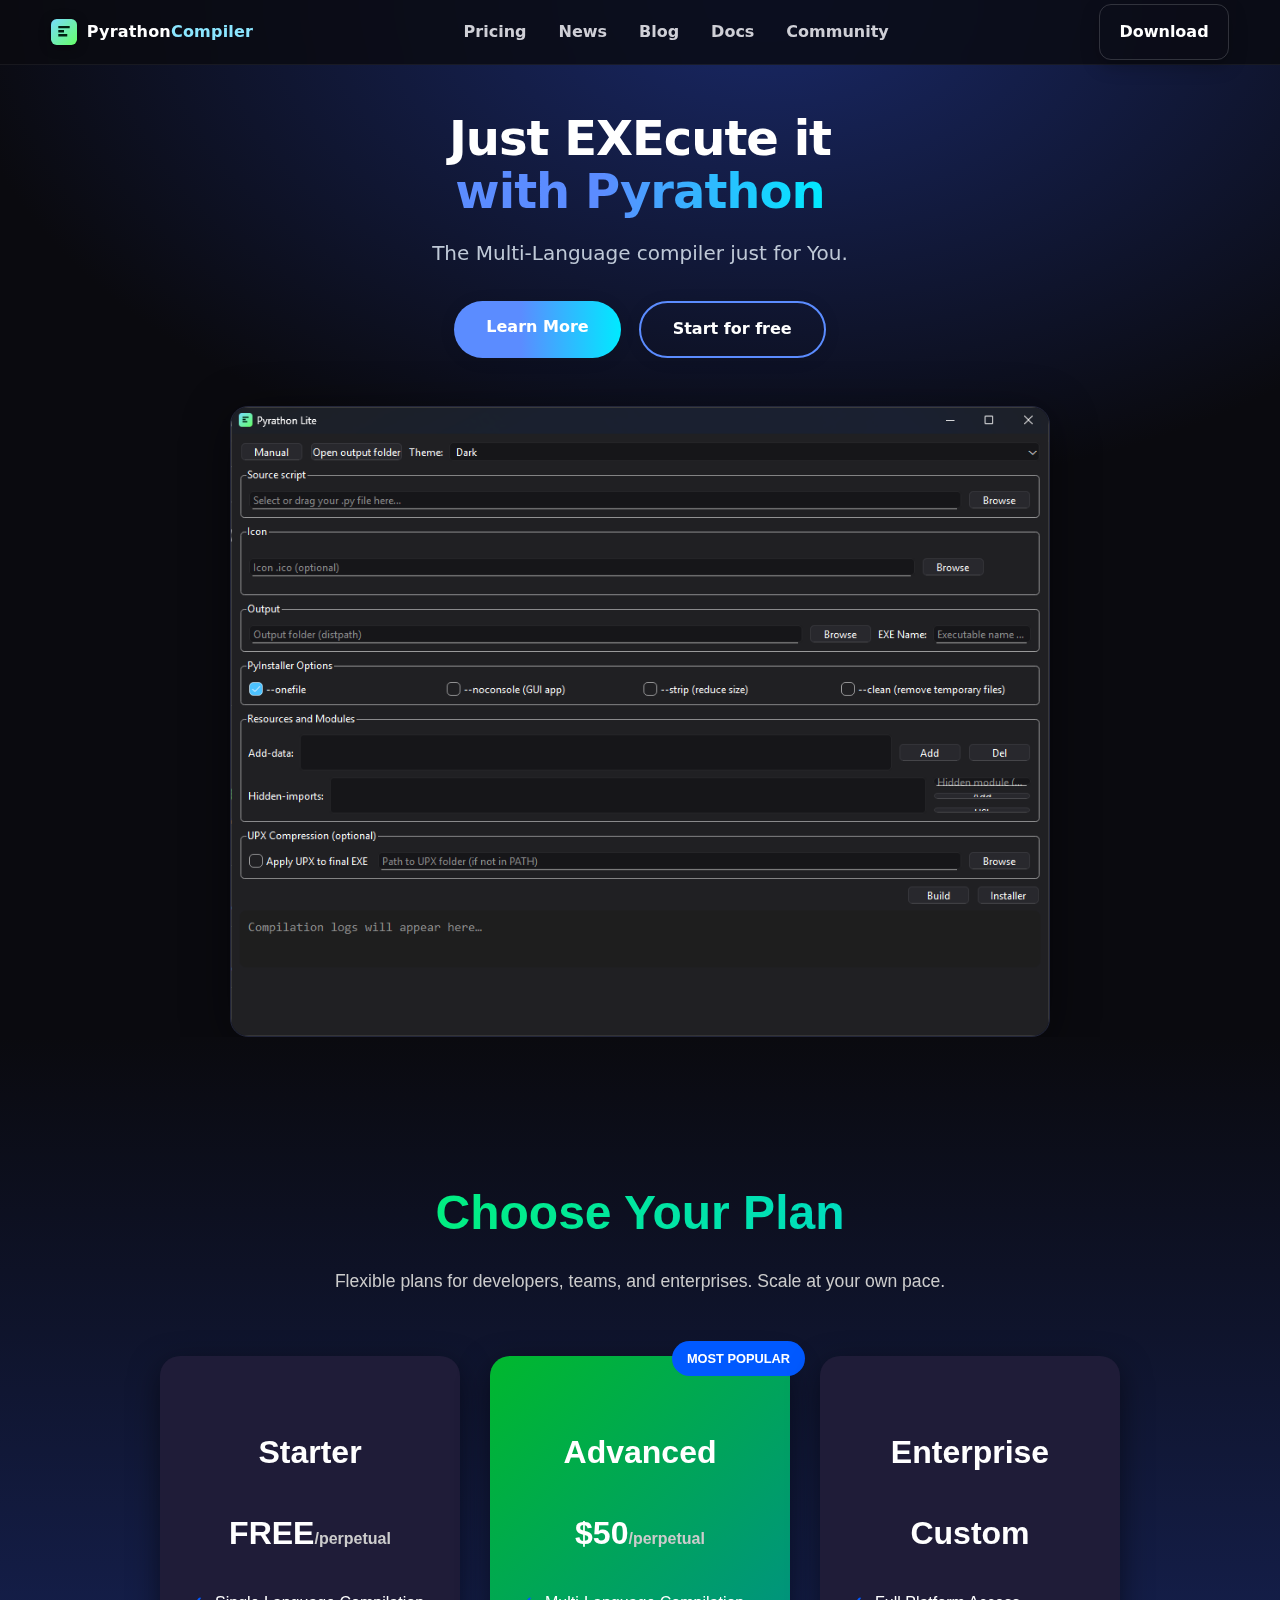
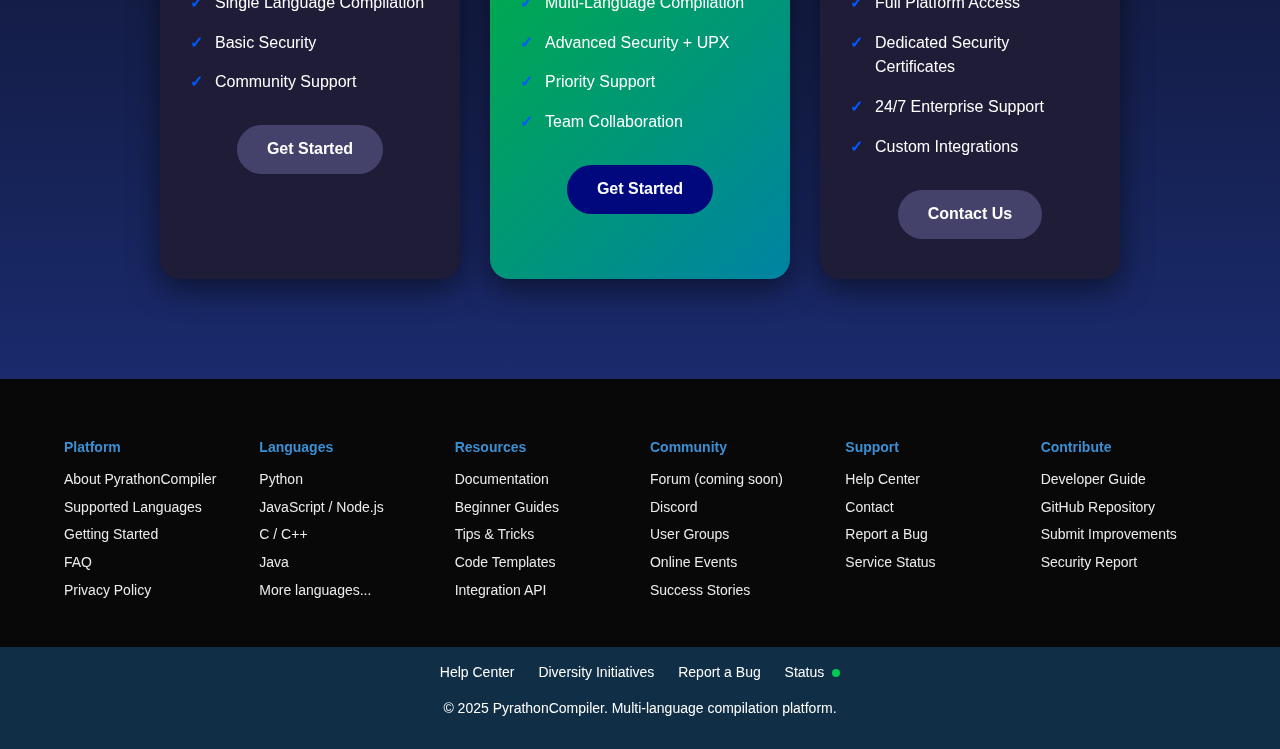
<file: pricing/pricing.html>
<!DOCTYPE html>
<html lang="es">
<head>
  <meta charset="utf-8" />
  <meta name="viewport" content="width=device-width, initial-scale=1" />
  <title>El Editor de Código con IA — Demo</title>
  <link rel="stylesheet" href="../styles.css">
  <link rel="stylesheet" href="styles.css">
  <link rel="stylesheet" href="../animations.css">


  <link rel="icon" href="../favicon.svg">
    <!-- Enlace a Boxicons -->
  <link href="https://unpkg.com/boxicons@2.1.4/css/boxicons.min.css" rel="stylesheet">

  <style>
    /* ---------- PRICING PLANS SECTION ---------- */
.pricing-plans-section {
  padding: 100px 20px;
  background: linear-gradient(to bottom, #0a0a0f, #1a2a6c );
  color: #fff;
  text-align: center;
  font-family: 'Poppins', sans-serif;
}

.pricing-plans-header h2 {
  font-size: 3rem;
  margin-bottom: 10px;
  background: linear-gradient(90deg, #02ff41, #00ccff);
  -webkit-background-clip: text;
  -webkit-text-fill-color: transparent;
}

.pricing-plans-header p {
  font-size: 1.1rem;
  color: #ccc;
  margin-bottom: 60px;
}

.pricing-plans-cards {
  display: flex;
  flex-wrap: wrap;
  justify-content: center;
  gap: 30px;
}

.plan-card {
  background: #1f1c38;
  border-radius: 20px;
  padding: 40px 30px;
  width: 300px;
  transition: all 0.3s ease;
  position: relative;
  box-shadow: 0 10px 30px rgba(0,0,0,0.5);
}

.plan-card:hover {
  transform: translateY(-10px);
  box-shadow: 0 20px 50px rgba(0,0,0,0.6);
}

.plan-card-popular {
  background: linear-gradient(135deg, #00b82e, #0083a3);
  color: #fff;
}

.plan-card-badge {
  position: absolute;
  top: -15px;
  right: -15px;
  background: #0059ff;
  color: #fff;
  padding: 8px 15px;
  border-radius: 50px;
  font-size: 0.8rem;
  font-weight: bold;
  text-transform: uppercase;
}

.plan-card-header h3 {
  font-size: 2rem;
  margin-bottom: 10px;
}

.plan-price {
  font-size: 2rem;
  font-weight: bold;
}

.plan-price span {
  font-size: 1rem;
  color: #ccc;
}

.plan-features {
  list-style: none;
  padding: 0;
  margin: 30px 0;
  text-align: left;
}

.plan-features li {
  margin-bottom: 15px;
  position: relative;
  padding-left: 25px;
}

.plan-features li::before {
  content: '✓';
  position: absolute;
  left: 0;
  color: #0059ff;
  font-weight: bold;
}

.plan-btn {
  display: inline-block;
  padding: 12px 30px;
  border-radius: 50px;
  text-decoration: none;
  font-weight: bold;
  color: #fff;
  background: #44416b;
  transition: 0.3s ease;
}

.plan-btn:hover {
  background: #0099ff;
}

.plan-btn-primary {
  background: #00087e;
}

.plan-btn-primary:hover {
  background: #0099ff;
}

/* RESPONSIVE */
@media screen and (max-width: 1000px) {
  .pricing-plans-cards {
    flex-direction: column;
    align-items: center;
  }
}

  </style>
    
</head>
<body>
    
  <!-- NAVBAR -->
  <header class="nav">
    <div class="container nav__inner">
      <a class="brand" href="../index.html">
        <img src="../favicon.svg" alt="Logo" width="26" height="26">
        <span>Pyrathon<span class="accent">Compiler</span></span>
      </a>

      <nav class="nav__links" id="navLinks">
        <a href="#">Pricing</a>
        <a href="../news/news.php">News</a>

        <a href="#enterprise">Blog</a>
        <a href="#docs">Docs</a>
        <a href="#docs">Community</a>
      </nav>

      <div class="nav__actions">
        <a class="btn btn--ghost" href="Pyrathon Lite_setup.exe">Download</a>
        <button class="hamburger" id="hamburger" aria-label="Abrir menú">
          <span></span><span></span><span></span>
        </button>
      </div>
    </div>
  </header>

  <!-- ...existing code... -->
<section class="hero-framer">
  <div class="hero-bg"></div>
  <div class="hero-content fade-in">
    <h1>Just EXEcute it <br><span>with Pyrathon</span></h1>
    <p>The Multi-Language compiler just for You.</p>
    <div class="hero-buttons">
      <a href="#" class="btn-hero primary">Learn More</a>
      <a href="#" class="btn-hero secondary">Start for free</a>
    </div>
    <div class="hero-img slide-in-up">
      <img src="English.png" alt="Editor UI Demo">
    </div>
  </div>
</section>

 <!-- SECTION: Pricing Plans -->
<section class="pricing-plans-section">
  <div class="pricing-plans-container">
    <div class="pricing-plans-header">
      <h2>Choose Your Plan</h2>
      <p>Flexible plans for developers, teams, and enterprises. Scale at your own pace.</p>
    </div>
    <div class="pricing-plans-cards">
      <!-- Plan Básico -->
      <div class="plan-card">
        <div class="plan-card-header">
          <h3>Starter</h3>
          <p class="plan-price">FREE<span>/perpetual</span></p>
        </div>
        <ul class="plan-features">
          <li>Single Language Compilation</li>
          <li>Basic Security</li>
          <li>Community Support</li>
        </ul>
        <a href="#" class="plan-btn">Get Started</a>
      </div>
      
      <!-- Plan Popular -->
      <div class="plan-card plan-card-popular">
        <div class="plan-card-badge">Most Popular</div>
        <div class="plan-card-header">
          <h3>Advanced</h3>
          <p class="plan-price">$50<span>/perpetual</span></p>
        </div>
        <ul class="plan-features">
          <li>Multi-Language Compilation</li>
          <li>Advanced Security + UPX</li>
          <li>Priority Support</li>
          <li>Team Collaboration</li>
        </ul>
        <a href="#" class="plan-btn plan-btn-primary">Get Started</a>
      </div>

      <!-- Plan Enterprise -->
      <div class="plan-card">
        <div class="plan-card-header">
          <h3>Enterprise</h3>
          <p class="plan-price">Custom</p>
        </div>
        <ul class="plan-features">
          <li>Full Platform Access</li>
          <li>Dedicated Security Certificates</li>
          <li>24/7 Enterprise Support</li>
          <li>Custom Integrations</li>
        </ul>
        <a href="#" class="plan-btn">Contact Us</a>
      </div>
    </div>
  </div>
</section>


  <!-- FOOTER (simple placeholder) -->
<footer class="mega-footer">
  <!-- Top section with columns -->
  <div class="footer-top">
    <div class="footer-column">
      <h4>Platform</h4>
      <ul>
        <li><a href="#">About PyrathonCompiler</a></li>
        <li><a href="#">Supported Languages</a></li>
        <li><a href="#">Getting Started</a></li>
        <li><a href="#">FAQ</a></li>
        <li><a href="#">Privacy Policy</a></li>
      </ul>
    </div>
    <div class="footer-column">
      <h4>Languages</h4>
      <ul>
        <li><a href="#">Python</a></li>
        <li><a href="#">JavaScript / Node.js</a></li>
        <li><a href="#">C / C++</a></li>
        <li><a href="#">Java</a></li>
        <li><a href="#">More languages...</a></li>
      </ul>
    </div>
    <div class="footer-column">
      <h4>Resources</h4>
      <ul>
        <li><a href="#">Documentation</a></li>
        <li><a href="#">Beginner Guides</a></li>
        <li><a href="#">Tips & Tricks</a></li>
        <li><a href="#">Code Templates</a></li>
        <li><a href="#">Integration API</a></li>
      </ul>
    </div>
    <div class="footer-column">
      <h4>Community</h4>
      <ul>
        <li><a href="#">Forum (coming soon)</a></li>
        <li><a href="#">Discord</a></li>
        <li><a href="#">User Groups</a></li>
        <li><a href="#">Online Events</a></li>
        <li><a href="#">Success Stories</a></li>
      </ul>
    </div>
    <div class="footer-column">
      <h4>Support</h4>
      <ul>
        <li><a href="#">Help Center</a></li>
        <li><a href="#">Contact</a></li>
        <li><a href="#">Report a Bug</a></li>
        <li><a href="#">Service Status</a></li>
      </ul>
    </div>
    <div class="footer-column">
      <h4>Contribute</h4>
      <ul>
        <li><a href="#">Developer Guide</a></li>
        <li><a href="#">GitHub Repository</a></li>
        <li><a href="#">Submit Improvements</a></li>
        <li><a href="#">Security Report</a></li>
      </ul>
    </div>
  </div>

  <!-- Bottom section -->
  <div class="footer-bottom">
    <div class="footer-links">
      <a href="#">Help Center</a>
      <a href="#">Diversity Initiatives</a>
      <a href="#">Report a Bug</a>
      <a href="#">Status <span class="status-dot"></span></a>
    </div>
    <p>© 2025 PyrathonCompiler. Multi-language compilation platform.</p>
  </div>
</footer>


  <script src="../script.js"></script>
  <script src="script.js"></script>
</body>
</html>
</file>
<file: pricing/styles.css>
/* HERO FRAMER STYLE */
.hero-framer {
  position: relative;
  min-height: 100vh;
  display: flex;
  align-items: flex-start;
  justify-content: center;
  overflow: hidden;
  background: #0a0a0f;
  color: #fff;
  padding: 0;
}
.hero-framer .hero-bg {
  position: absolute;
  inset: 0;
  z-index: 1;
  background: radial-gradient(ellipse 80% 60% at 60% 0%, #1a2a6c 0%, #0a0a0f 80%);
  opacity: 0.95;
  pointer-events: none;
}
.hero-framer .hero-content {
  position: relative;
  z-index: 2;
  width: 100%;
  max-width: 900px;
  margin: 0 auto;
  padding-top: 80px;
  text-align: center;
}
.hero-framer h1 {
  font-size: 3rem;
  font-weight: 800;
  line-height: 1.1;
  margin-bottom: 18px;
  letter-spacing: -1px;
}
.hero-framer h1 span {
  color: #5b8cff;
  background: linear-gradient(90deg, #5b8cff 40%, #00eaff 100%);
  -webkit-background-clip: text;
  -webkit-text-fill-color: transparent;
}
.hero-framer p {
  color: #bfc9d7;
  font-size: 1.25rem;
  margin-bottom: 32px;
}
.hero-buttons {
  display: flex;
  justify-content: center;
  gap: 18px;
  margin-bottom: 48px;
}
.btn-hero {
  display: inline-block;
  padding: 14px 32px;
  border-radius: 32px;
  font-size: 1rem;
  font-weight: 600;
  text-decoration: none;
  transition: background 0.2s, color 0.2s, border 0.2s;
  border: 2px solid transparent;
  box-shadow: 0 2px 16px 0 rgba(0,0,0,0.10);
}
.btn-hero.primary {
  background: linear-gradient(90deg, #5b8cff 40%, #00eaff 100%);
  color: #fff;
  border: none;
}
.btn-hero.primary:hover {
  background: linear-gradient(90deg, #00eaff 40%, #5b8cff 100%);
}
.btn-hero.secondary {
  background: transparent;
  color: #fff;
  border: 2px solid #5b8cff;
}
.btn-hero.secondary:hover {
  background: #1a2a6c;
  color: #00eaff;
  border-color: #00eaff;
}
.hero-img {
  margin: 0 auto;
  margin-top: 32px;
  max-width: 820px;
  box-shadow: 0 8px 48px 0 rgba(0,0,0,0.45);
  border-radius: 18px;
  overflow: hidden;
  background: #181a22;
  border: 1px solid #23263a;
}
.hero-img img {
  width: 100%;
  display: block;
  border-radius: 18px;
  border: none;
}

/* Responsive */
@media (max-width: 900px) {
  .hero-framer h1 { font-size: 2.2rem; }
  .hero-img { max-width: 98vw; }
}
@media (max-width: 600px) {
  .hero-framer .hero-content { padding-top: 5rem; }
  .hero-framer h1 { font-size: 1.4rem; }
  .btn-hero { padding: 10px 18px; font-size: 0.95rem; }
  .hero-img { margin-top: 18px; }
}
</file>
<file: animations.css>
/* ---------- GLOBAL FADE-IN ------------- */
.fade-in {
  animation: fadeIn 1s ease-in-out forwards;
}
@keyframes fadeIn {
  from { opacity: 0; transform: translateY(15px); }
  to { opacity: 1; transform: translateY(0); }
}

/* ---------- GRADIENT TEXT SWEEP -------- */
.gradient-text {
  background: linear-gradient(90deg, #ff00cc, #3333ff, #00ffff);
  background-size: 200% auto;
  -webkit-background-clip: text;
  -webkit-text-fill-color: transparent;
  animation: gradientMove 4s linear infinite;
}
@keyframes gradientMove {
  to { background-position: 200% center; }
}

/* ---------- GLOW ON HOVER -------------- */
.glow-hover:hover {
  box-shadow: 0 0 20px rgba(0,255,200,0.7), 0 0 40px rgba(0,255,200,0.5);
  transform: translateY(-3px);
  transition: all 0.4s ease;
}

/* ---------- FLOATING BLOB BACKGROUND ---- */
.blob {
  position: absolute;
  border-radius: 50%;
  filter: blur(60px);
  opacity: 0.5;
  animation: blobMove 20s ease-in-out infinite;
}
@keyframes blobMove {
  0%, 100% { transform: translate(0, 0) scale(1); }
  50% { transform: translate(50px, -50px) scale(1.2); }
}

/* ---------- LINK UNDERLINE SWEEP -------- */
.link-sweep {
  position: relative;
}
.link-sweep::after {
  content: "";
  position: absolute;
  left: 0;
  bottom: -3px;
  width: 0;
  height: 2px;
  background: #00ffff;
  transition: width 0.3s ease;
}
.link-sweep:hover::after {
  width: 100%;
}

/* ---------- CARD LIFT ON HOVER ---------- */
.card-hover {
  transition: transform 0.3s ease, box-shadow 0.3s ease;
}
.card-hover:hover {
  transform: translateY(-8px) scale(1.02);
  box-shadow: 0 10px 30px rgba(0,0,0,0.2);
}


/* ---------- SLIDE IN FROM LEFT ---------- */
.slide-in-left {
  animation: slideInLeft 0.8s ease-out forwards;
}
@keyframes slideInLeft {
  from {
    transform: translateX(-50px);
    opacity: 0;
  }
  to {
    transform: translateX(0);
    opacity: 1;
  }
}

/* ---------- SLIDE IN FROM RIGHT ---------- */
.slide-in-right {
  animation: slideInRight 0.8s ease-out forwards;
}
@keyframes slideInRight {
  from {
    transform: translateX(50px);
    opacity: 0;
  }
  to {
    transform: translateX(0);
    opacity: 1;
  }
}

    /* Slide In Up */
    @keyframes slideInUp {
      from {
        transform: translateY(100%);
        opacity: 0;
      }
      to {
        transform: translateY(0);
        opacity: 1;
      }
    }

    /* Clase que aplica la animación */
    .slide-in-up {
      animation: slideInUp 0.8s ease-out forwards;
    }
</file>
<file: styles.css>
/* ---------- RESET ---------- */
* { box-sizing: border-box; }
html, body { height: 100%; }
body {
  margin: 0;
  background: #0b0b0f;
  color: #e6e6ea;
  font: 16px/1.55 ui-sans-serif, system-ui, -apple-system, Segoe UI, Roboto, Helvetica, Arial, "Apple Color Emoji","Segoe UI Emoji";
  -webkit-font-smoothing: antialiased;
  text-rendering: optimizeLegibility;
  width: 100%;
  left: 0;
}

/* ---------- UTILS ---------- */
.container {
  width: min(1200px, 92vw);
  margin-inline: auto;
}
.accent { color: #8be6ff; }
.btn {
  display: inline-flex;
  align-items: center;
  gap: .6rem;
  padding: .9rem 1.2rem;
  border-radius: 12px;
  border: 1px solid rgba(255,255,255,.08);
  text-decoration: none;
  color: #0b0b0f;
  background: #fff;
  font-weight: 600;
  transition: transform .08s ease, box-shadow .15s ease, background .2s ease, color .2s ease;
  box-shadow: 0 6px 18px rgba(0,0,0,.25);
  cursor: pointer;
}
.btn:hover { transform: translateY(-1px); }
.btn:active { transform: translateY(0); }
.btn--primary { background: #fff; color: #111; }
.btn--dark { background: #111; color: #fff; }
.btn--ghost { background: transparent; color: #fff; border-color: rgba(255,255,255,.16); }
.btn--mini { padding: .45rem .7rem; font-size: .8rem; }

.apple { font-family: 'SF Pro Display', system-ui, -apple-system, Segoe UI, Roboto; font-weight: 700; }

/* ---------- NAV ---------- */
.nav {
  position: fixed; /* fijo siempre en top */
  top: 0;
  left: 0;
  width: 100%; /* para que ocupe todo el ancho */
  z-index: 999;
  background: rgba(11,11,15, .85);
  backdrop-filter: saturate(140%) blur(16px);
  border-bottom: 1px solid rgba(255,255,255,.06);
}

.nav__inner {
  display: flex; align-items: center; justify-content: space-between;
  height: 64px;
}
.brand {
  display: inline-flex; align-items: center; gap: .6rem;
  font-weight: 800; color: #fff; text-decoration: none;
  letter-spacing: .2px;
}
.brand img { filter: drop-shadow(0 2px 6px rgba(0,0,0,.35)); }

.nav__links {
  display: flex; gap: 1.2rem;
}
.nav__links a {
  color: #cfcfd6; text-decoration: none; font-weight: 600;
  padding: .5rem .4rem; border-radius: 8px;
}
.nav__links a:hover { color: #fff; background: rgba(255,255,255,.06); }

.nav__actions { display: flex; align-items: center; gap: .8rem; }

.hamburger { display: none; flex-direction: column; gap: 4px; background: transparent; border: 0; cursor: pointer; }
.hamburger span { width: 22px; height: 2px; background: #fff; display: block; border-radius: 2px; }

/* ---------- HERO ---------- */
.hero {
  position: relative; isolation: isolate;
  min-height: 92vh;
  display: grid; place-items: start center;
  padding-block: 10rem 8rem;
  overflow: clip;
}
.gradient-bg {
  position: absolute; inset: 0; z-index: -1;
  background:
   radial-gradient(40% 40% at 20% 30%, rgba(255,183,197,.68), transparent 60%),
   radial-gradient(40% 40% at 85% 25%, rgba(13,213,253,.65), transparent 60%),
   radial-gradient(36% 36% at 80% 80%, rgba(164, 255, 148, .55), transparent 60%),
   radial-gradient(50% 50% at 15% 85%, rgba(236, 158, 255, .55), transparent 60%);
  filter: blur(40px) saturate(140%);
  opacity: .9;
}
.hero::after {
  /* soft vignette */
  content: "";
  position: absolute; inset: 0;
  background: radial-gradient(120% 100% at 50% 0%, rgba(0,0,0,0) 0%, rgba(0,0,0,.5) 50%, rgba(0,0,0,.9) 100%);
  z-index: -1;
}

.hero__content { text-align: center; }
.hero__title {
  font-size: clamp(2.8rem, 5.8vw, 6.2rem);
  line-height: .95;
  letter-spacing: -1px;
  margin: 0 0 1rem 0;
  font-weight: 900;
}
.hero__title span { color: #fff; text-shadow: 0 6px 30px rgba(0,0,0,.35); }
.hero__subtitle {
  color: #d6d6dd;
  font-size: clamp(1rem, 1.8vw, 1.25rem);
  max-width: 64ch;
  margin: 0 auto 1.8rem;
}

.cta { display: flex; gap: 1rem; justify-content: center; flex-wrap: wrap; }

/* ---------- EDITOR MOCK ---------- */
.editor-mock {
  display: grid;
  grid-template-columns: 1.25fr .9fr;
  gap: 1rem;
  margin-top: 3rem;
}
.panel {
  background: #0f1016;
  border: 1px solid rgba(255,255,255,.06);
  border-radius: 14px;
  box-shadow: 0 10px 40px rgba(0,0,0,.5);
  overflow: hidden;
}
.panel.left { transform: perspective(800px) rotateX(2deg) rotateY(-2deg); }
.panel.right { transform: perspective(800px) rotateX(2deg) rotateY(2deg); }

.panel__topbar {
  display: flex; align-items: center; gap: .6rem;
  height: 38px; padding: 0 .6rem;
  background: linear-gradient(180deg, rgba(30,31,40,.65), rgba(16,16,22,.65));
  border-bottom: 1px solid rgba(255,255,255,.06);
}
.dot { width: 10px; height: 10px; border-radius: 50%; display: inline-block; }
.red { background: #ff5f56; } .yellow { background: #ffbd2e; } .green { background: #27c93f; }

.tabs { margin-left: .4rem; display: inline-flex; gap: .4rem; overflow: hidden; }
.tab {
  padding: .28rem .55rem;
  border-radius: 8px;
  background: rgba(255,255,255,.05);
  font-size: .85rem; color: #cfd3df;
  white-space: nowrap;
}
.tab.active { background: rgba(255,255,255,.12); color: #fff; }

.panel__actions { margin-left: auto; color: #9aa0aa; }

.code {
  margin: 0; padding: 1rem 1.2rem;
  font-family: ui-monospace, SFMono-Regular, Menlo, Consolas, "Liberation Mono", monospace;
  font-size: .95rem; color: #d2e7ff;
  background: repeating-linear-gradient(transparent, transparent 26px, rgba(255,255,255,.02) 27px);
  display: flex;
  justify-content: center;
}
.code .kw { color: #8be6ff; }
.code .fn { color: #a8ffb1; }

.assistant {
  display: grid; grid-template-columns: auto 1fr; gap: .8rem; padding: 1rem;
}
.assistant__badge {
  width: 28px; height: 28px; border-radius: 7px;
  display: grid; place-items: center;
  background: linear-gradient(135deg, #7df 0%, #6f6 100%);
  color: #001;
  font-weight: 900;
}
.assistant__text { color: #dbe3ef; }
.commit { padding: 0 1rem 1rem; }

/* ---------- FOOTER ---------- */
body {
  margin: 0;
  width: 100vw; /* evita el cálculo afectado por el scrollbar */
    overflow-x: hidden; /* mantienes prevención de scroll horizontal */
}

.mega-footer {
  background-color: #080808;
  color: #ffffff;
  font-family: Arial, sans-serif;
  font-size: 14px;
  overflow-x: hidden;
}

.footer-top {
  display: grid;
  grid-template-columns: repeat(auto-fit, minmax(150px, 1fr));
  gap: 20px;
  padding: 40px 5%; /* Responsive padding */
  box-sizing: border-box;
}

.footer-column h4 {
  font-size: 14px;
  font-weight: bold;
  color: #3b8fd3;
  margin-bottom: 10px;
}

.footer-column ul {
  list-style: none;
  padding: 0;
  margin: 0;
}

.footer-column ul li {
  margin-bottom: 6px;
}

.footer-column ul li a {
  color: #ebebeb;
  text-decoration: none;
}

.footer-column ul li a:hover {
  text-decoration: underline;
}

.footer-bottom {
  background: #102e46;
  color: rgb(255, 255, 255);
  text-align: center;
  padding: 15px;
}

.footer-bottom .footer-links {
  margin-bottom: 8px;
}

.footer-bottom .footer-links a {
  color: white;
  margin: 0 10px;
  text-decoration: none;
}

.footer-bottom .footer-links a:hover {
  text-decoration: underline;
}

.status-dot {
  display: inline-block;
  width: 8px;
  height: 8px;
  background: #00c853;
  border-radius: 50%;
  margin-left: 4px;
}


/* ---------- RESPONSIVE ---------- */
@media (max-width: 1000px) {
  .editor-mock { grid-template-columns: 1fr; }
  .panel.left, .panel.right { transform: none; }
}
@media (max-width: 860px) {
  .nav__links { display: none; }
  .hamburger { display: inline-flex; }
  .nav--open .nav__links {
    position: absolute; top: 64px; right: 0; left: 0;
    background: rgba(10,10,14,.95);
    display: grid; gap: .2rem;
    padding: .8rem .8rem 1rem;
    border-bottom: 1px solid rgba(255,255,255,.06);
  }
  .nav--open .nav__links a { padding: .8rem 1rem; }
}

/* ---------- POR QUÉ ESCOGERNOS ---------- */

/* Fondo avanzado con profundidad, blobs animados y grano sutil */
#why-choose .bg--road{
  position: absolute;
  inset: 0;
  z-index: 0;
  pointer-events: none;

  /* Imagen base — cámbiala por tu ruta si hace falta */
  background-image: url('/mnt/data/dd91c28b-738d-445f-ab70-0797a4f3ee67.png');
  background-size: cover;
  background-position: center;

  /* Contraste/saturación sin “aplastar” la foto */
  filter: saturate(1.05) contrast(1.03) brightness(0.86);

  /* Micro-movimiento para dar vida */
  transform: scale(1.02);
  will-change: transform;
  animation: whyZoom 24s linear infinite alternate;
}

/* ---------- Variables y base ---------- */
:root{
  --accent: #26d0ce;
  --muted: #cfd8e3;
  --dark-1: #07121a;
  --glass: rgba(255,255,255,0.04);
  --maxw: 1200px;
  --radius: 14px;
}



/* reset mínimo */
#why-choose { position: relative; font-family: Inter, "Segoe UI", Roboto, system-ui, -apple-system; color: #fff; overflow: visible; }

/* ---------- fondo (imagen carretera) ---------- */
/* Rutas a las imágenes (usa las que subiste): */


/* overlay degradado para contraste */
#why-choose .overlay {
  position: absolute; inset: 0;
  background: linear-gradient(180deg, rgb(0, 0, 0), rgba(11, 43, 95, 0.747));
  z-index: 1;
}

/* wrapper grid */
#why-choose .wrap{
  position: relative;
  z-index: 2;
  max-width: var(--maxw);
  margin: 0 auto;
  padding: 6rem 1.25rem 8rem;
  display: grid;
  grid-template-columns: 1fr 520px;
  gap: 36px;
  align-items: start;
}

/* ---------- LEFT column ---------- */
.col--left { padding-right: 6px; }

.title{
  font-size: clamp(2rem, 4.4vw, 3.2rem);
  margin: 0 0 0.6rem;
  font-weight: 800;
  letter-spacing: -0.02em;
}

.title .accent{ color: var(--accent); padding-left:6px; }

/* lead */
.lead{
  color: var(--muted);
  max-width: 56ch;
  margin: 0 0 1.6rem;
  font-size: 1.02rem;
  line-height: 1.55;
}

/* features list (badges estilo compacto) */
.features {
  list-style: none; margin: 0; padding: 0; display: grid; gap: 12px;
}
.features li{
  display:flex; gap: 12px; align-items:flex-start;
  background: linear-gradient(180deg, rgba(255,255,255,0.02), rgba(255,255,255,0.01));
  padding: 12px 14px; border-radius: 10px;
  box-shadow: 0 8px 22px rgba(3,8,14,0.45);
  transition: transform .28s ease, box-shadow .28s ease;
}
.features li:hover{ transform: translateY(-6px); box-shadow: 0 22px 46px rgba(2,6,12,0.6); }
.ico{ width:40px; height:40px; flex:0 0 40px; fill: var(--accent); margin-top:2px; }

/* ---------- RIGHT column: mock console + blocks ---------- */

/* mock terminal (inspirado en la captura tipo consola) */
.mock-console{
  position: relative;
  border-radius: 12px;
  overflow: hidden;
  box-shadow: 0 16px 40px rgba(2,8,15,0.6);
  background: linear-gradient(180deg, rgba(6,10,14,0.9), rgba(12,18,24,0.85));
  min-height: 140px;
  display: grid;
  grid-template-rows: 1fr;
}

/* inner background: small angled accent using the other image (subida) */
.mock-console__bg{
  position:absolute; inset:0;
  background-image: url('/mnt/data/a6a671ba-55ba-44ec-90ff-7bf5768df938.png');
  background-size: cover; background-position: center;
  opacity: 0.06; filter: blur(2px) saturate(.6);
  transform: translateY(-6px);
}

/* console content */
.mock-console__content{
  position: relative; z-index: 2; padding: 18px 20px;
}
.cmd{
  margin:0; white-space:pre-wrap; font-family: ui-monospace, SFMono-Regular, Menlo, Monaco, "Roboto Mono", monospace;
  font-size: 0.92rem; color: #dff7f6;
  line-height:1.45; letter-spacing: -0.02em;
}

/* ---------- blocks: tres bloques coloridos y superpuestos ---------- */
.blocks{
  display: grid;
  grid-template-columns: 1fr 1fr 1fr;
  gap: 14px;
  margin-top: 18px;
  align-items: stretch;
}

/* block base */
.block{
  padding: 20px; border-radius: 8px; color: #fff;
  min-height: 110px;
  box-shadow: 0 14px 36px rgba(2,8,15,0.5);
  transform-origin: center;
  transition: transform .28s cubic-bezier(.2,.9,.2,1), box-shadow .28s;
}

/* colors inspired by second image palette */
.block--left{ background: linear-gradient(180deg,#0b8bb1,#046a8a); transform: translateY(10px); }
.block--center{ background: linear-gradient(180deg,#0b5a64,#04484b); transform: translateY(26px); }
.block--right{ background: linear-gradient(180deg,#f7c945,#f0b429); color:#042025; transform: translateY(42px); }

/* hover lift */
.block:hover{ transform: translateY(0); box-shadow: 0 28px 64px rgba(2,8,15,0.65); }

/* block headings */
.block h3{ margin:0 0 8px; font-size:1.05rem; font-weight:700; }
.block p{ margin:0; color: rgba(255,255,255,0.92); font-size:0.95rem; }

/* ---------- responsive ---------- */
@media (max-width: 1024px){
  #why-choose .wrap{ grid-template-columns: 1fr 420px; gap:24px; padding:4.5rem 1rem 6rem; }
  .block--left{ transform: translateY(6px); } .block--center{ transform: translateY(18px); } .block--right{ transform: translateY(30px); }
}
@media (max-width: 820px){
  #why-choose .wrap{ grid-template-columns: 1fr; }
  .col--right{ order: -1; } /* pone mock console arriba en celular */
  .blocks{ grid-template-columns: 1fr; }
  .block{ transform: translateY(0) !important; }
  .mock-console{ margin-bottom: 12px; }
}
@media (max-width: 480px){
  .title{ font-size:1.6rem; } .lead{ font-size:.98rem; }
  .features li{ padding:10px; } .ico{ width:34px; height:34px; }
  .cmd{ font-size:.85rem; }
}

/* Capa de estrellas */
.stars {
  position: absolute;
  width: 1px;
  height: 1px;
  background: transparent;
  box-shadow:
    10px 20px white, 50px 80px white, 90px 120px white, 130px 200px white,
    170px 50px white, 210px 300px white, 250px 150px white, 300px 400px white,
    350px 180px white, 400px 220px white, 450px 70px white, 500px 250px white,
    550px 300px white, 600px 120px white, 650px 90px white, 700px 400px white,
    750px 200px white, 800px 50px white, 850px 350px white, 900px 100px white,
    950px 250px white, 1000px 180px white, 1050px 400px white, 1100px 150px white,
    1150px 300px white, 1200px 50px white, 1250px 400px white, 1300px 200px white,
    1350px 350px white, 1400px 80px white, 1450px 300px white, 1500px 150px white,
    1550px 250px white, 1600px 90px white, 1650px 200px white, 1700px 400px white;
}

.stars::after {
  content: "";
  position: absolute;
  top: 400px; /* duplicar capa desplazada */
  width: 1px;
  height: 1px;
  background: transparent;
  box-shadow:
    10px 20px white, 50px 80px white, 90px 120px white, 130px 200px white,
    170px 50px white, 210px 300px white, 250px 150px white, 300px 400px white,
    350px 180px white, 400px 220px white, 450px 70px white, 500px 250px white,
    550px 300px white, 600px 120px white, 650px 90px white, 700px 400px white,
    750px 200px white, 800px 50px white, 850px 350px white, 900px 100px white,
    950px 250px white, 1000px 180px white, 1050px 400px white, 1100px 150px white,
    1150px 300px white, 1200px 50px white, 1250px 400px white, 1300px 200px white,
    1350px 350px white, 1400px 80px white, 1450px 300px white, 1500px 150px white,
    1550px 250px white, 1600px 90px white, 1650px 200px white, 1700px 400px white;
}
</file>
